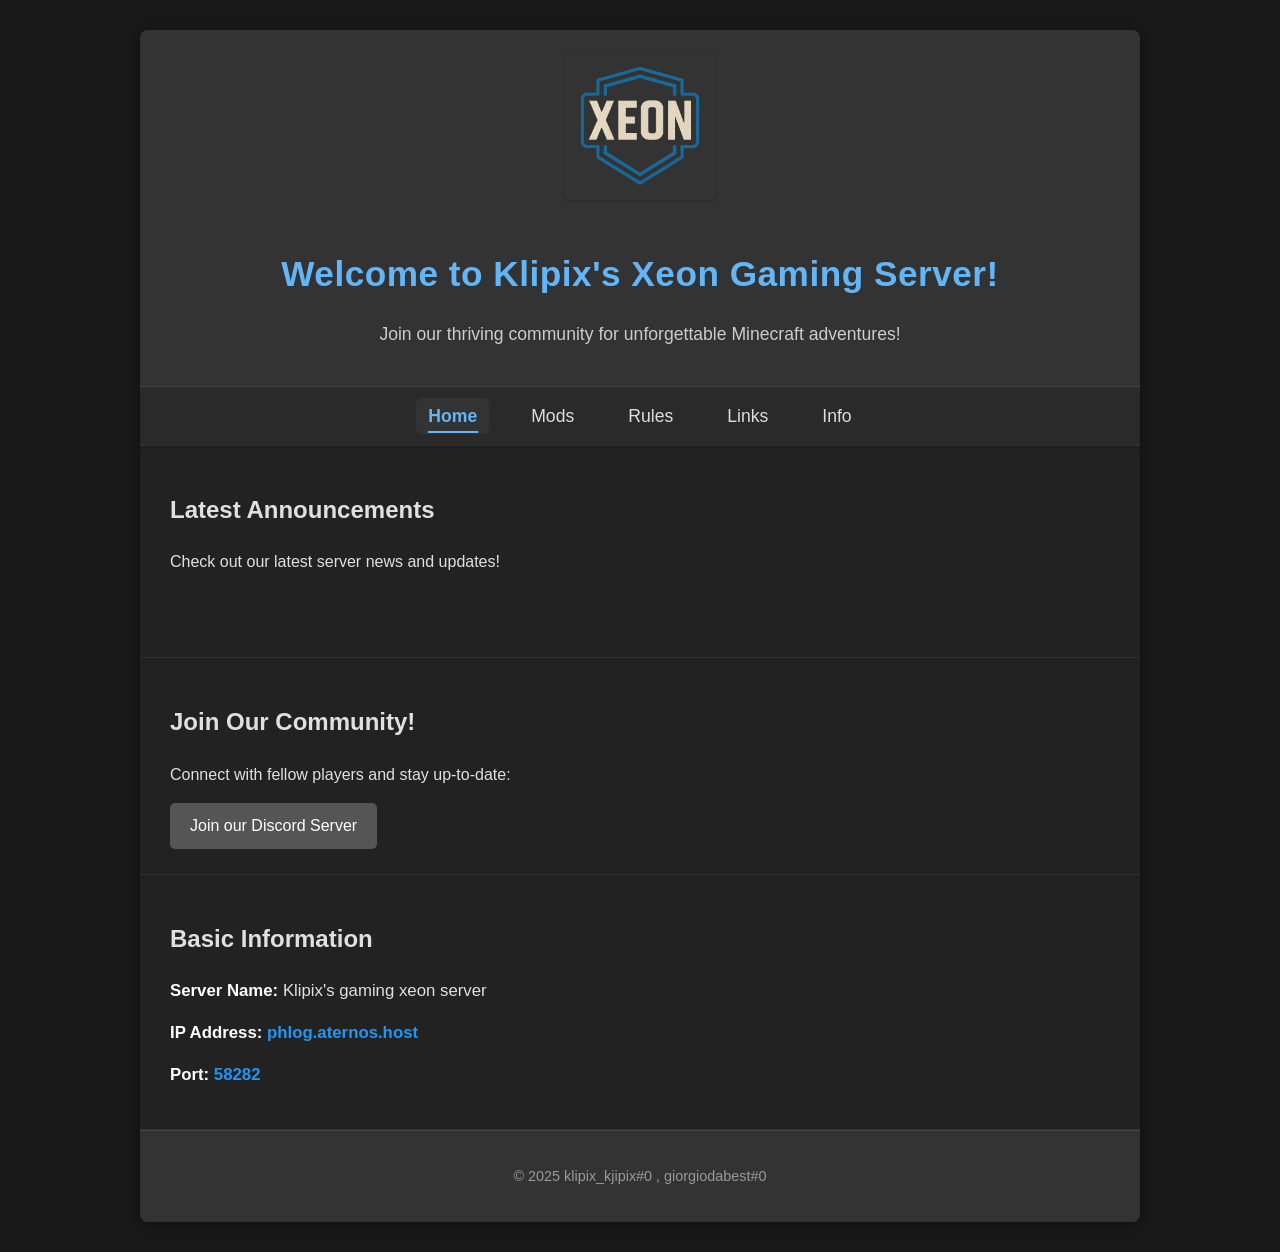
<file: index.html>
<!DOCTYPE html>
<html lang="en">
<head>
    <meta charset="UTF-8">
    <meta name="viewport" content="width=device-width, initial-scale=1.0">
    <title>Klipix Xeon Gaming Server</title>
    <link rel="stylesheet" href="style.css">
</head>
<body>
    </div>
    <div class="container">
        <header>
            <img src="server-logo.png" alt="Server Logo" width="150">
            <h1>Welcome to Klipix's Xeon Gaming Server!</h1>
            <p>Join our thriving community for unforgettable Minecraft adventures!</p>
        </header>

        <nav>
            <ul>
                <li><a href="index.html" class="active">Home</a></li>
                <li><a href="mods.html">Mods</a></li>
                <li><a href="rules.html">Rules</a></li>
                <li><a href="links.html">Links</a></li>
                <li><a href="info.html">Info</a></li>
        </nav>

        <section class="section" id="announcements">
            <h2>Latest Announcements</h2>
            <p>Check out our latest server news and updates!</p>
            <ul>
                <li>Opening soon</li>
            </ul>
        </section>

        <section class="section" id="community">
            <h2>Join Our Community!</h2>
            <p>Connect with fellow players and stay up-to-date:</p>
            <a href="https://discord.gg/w9TbcSYt" class="button" target="_blank">Join our Discord Server</a>
            </section>

        <section class="section" id="basic-info">
            <h2>Basic Information</h2>
            <div class="info-item">
                <strong>Server Name:</strong> <span id="server-name">Klipix's gaming xeon server</span>
            </div>
            <div class="info-item">
                <strong>IP Address:</strong> <span class="important" id="server-ip">phlog.aternos.host</span>
            </div>
            <div class="info-item">
                <strong>Port:</strong> <span class="important" id="server-port">58282</span>
            </div>
        </section>

        <footer>
            <p>&copy; 2025 klipix_kjipix#0 , giorgiodabest#0</p>
        </footer>
    </div>
    <script>
        document.addEventListener('DOMContentLoaded', function() {
          const sections = document.querySelectorAll('.section');
          sections.forEach(section => {
            section.classList.add('loaded');
          });
        });
      </script>
</body>
</html>
</file>
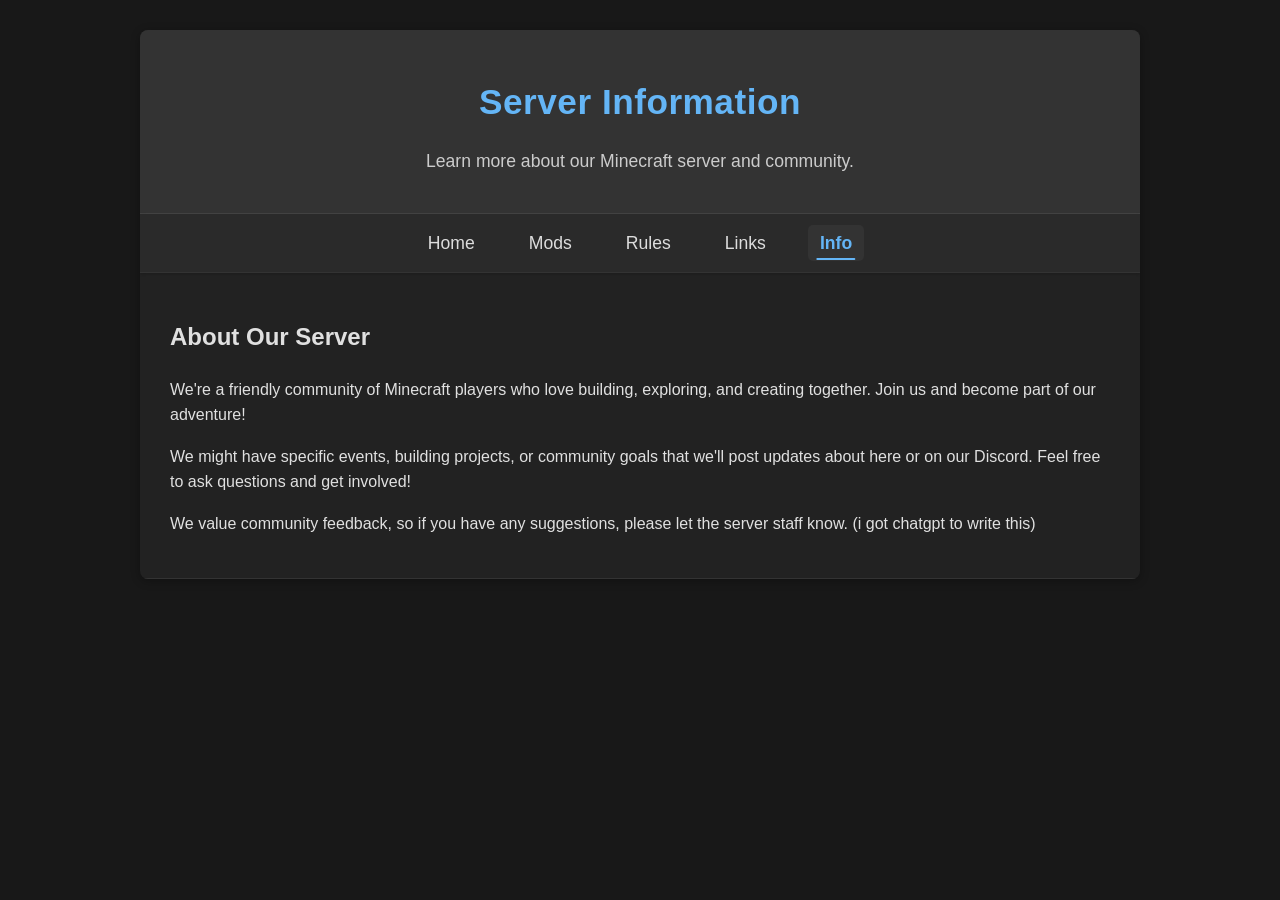
<file: info.html>
<!DOCTYPE html>
<html lang="en">
<head>
    <meta charset="UTF-8">
    <meta name="viewport" content="width=device-width, initial-scale=1.0">
    <title>Server Info - Your Minecraft Server</title>
    <link rel="stylesheet" href="style.css"> </head>
<body>
    <div class="container">
        <header>
            <h1>Server Information</h1>
            <p>Learn more about our Minecraft server and community.</p>
        </header>

        <nav>
            <ul>
                <li><a href="index.html">Home</a></li>
                <li><a href="mods.html">Mods</a></li>
                <li><a href="rules.html">Rules</a></li>
                <li><a href="links.html">Links</a></li>
                <li><a href="info.html" class="active">Info</a></li>
            </ul>
        </nav>

        <section class="section" id="server-information">
            <h2>About Our Server</h2>
            <p>We're a friendly community of Minecraft players who love building, exploring, and creating together. Join us and become part of our adventure!</p>
            <p>We might have specific events, building projects, or community goals that we'll post updates about here or on our Discord. Feel free to ask questions and get involved!</p>
            <p>We value community feedback, so if you have any suggestions, please let the server staff know. (i got chatgpt to write this)</p>
        </section>
    </div>
    <script>
        document.addEventListener('DOMContentLoaded', function() {
          const sections = document.querySelectorAll('.section');
          sections.forEach(section => {
            section.classList.add('loaded');
          });
        });
      </script>
</body>
</html>
</file>
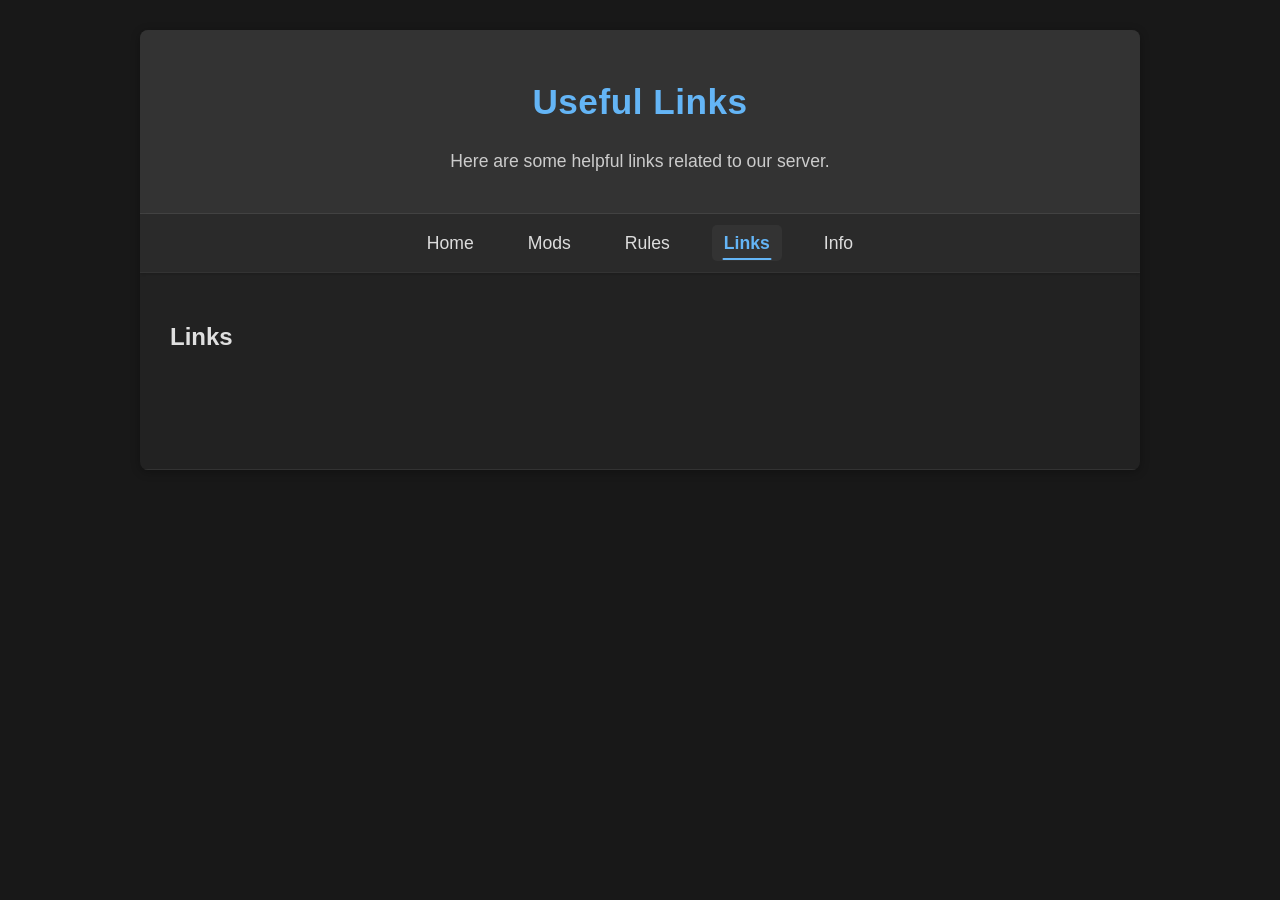
<file: links.html>
<!DOCTYPE html>
<html lang="en">
<head>
    <meta charset="UTF-8">
    <meta name="viewport" content="width=device-width, initial-scale=1.0">
    <title>Useful Links - Your Minecraft Server</title>
    <link rel="stylesheet" href="style.css"> </head>
<body>
    <div class="container">
        <header>
            <h1>Useful Links</h1>
            <p>Here are some helpful links related to our server.</p>
        </header>

        <nav>
            <ul>
                <li><a href="index.html">Home</a></li>
                <li><a href="mods.html">Mods</a></li>
                <li><a href="rules.html">Rules</a></li>
                <li><a href="links.html" class="active">Links</a></li>
                <li><a href="info.html">Info</a></li>
            </ul>
        </nav>

        <section class="section" id="useful-links">
            <h2>Links</h2>
            <ul>
                <li><a href="https://discord.gg/w9TbcSYt" target="_blank">Join our Discord</a></li>
                <li><a href="YOUR_WIKI_LINK_HERE" target="_blank">Server Wiki</a></li>
            </ul>
        </section>
    </div>
    <div id="loading-spinner"></div>
    <script>
        document.addEventListener('DOMContentLoaded', function() {
          const sections = document.querySelectorAll('.section');
          sections.forEach(section => {
            section.classList.add('loaded');
          });
        });
      </script>
</body>
</html>
</file>
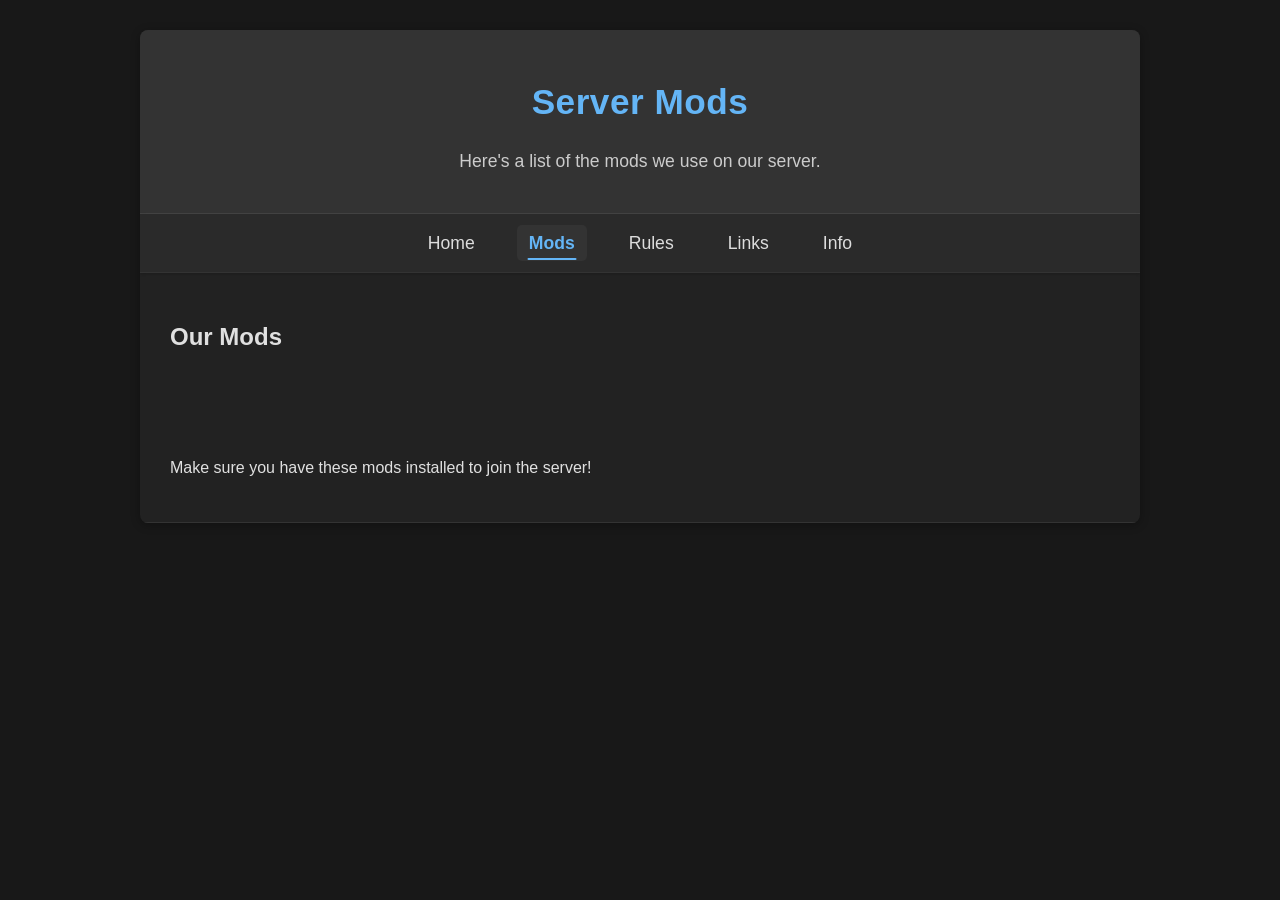
<file: mods.html>
<!DOCTYPE html>
<html lang="en">
<head>
    <meta charset="UTF-8">
    <meta name="viewport" content="width=device-width, initial-scale=1.0">
    <title>Server Mods - Your Minecraft Server</title>
    <link rel="stylesheet" href="style.css"> </head>
<body>
    <div class="container">
        <header>
            <h1>Server Mods</h1>
            <p>Here's a list of the mods we use on our server.</p>
        </header>

        <nav>
            <ul>
                <li><a href="index.html">Home</a></li>
                <li><a href="mods.html" class="active">Mods</a></li>
                <li><a href="rules.html">Rules</a></li>
                <li><a href="links.html">Links</a></li>
                <li><a href="info.html">Info</a></li>
            </ul>
        </nav>

        <section class="section" id="mods-list">
            <h2>Our Mods</h2>
            <ul id="mod-list">
                <li>hawkt1 - Description</li>
                <li>hawk2ah - Description</li>
            </ul>
            <p>Make sure you have these mods installed to join the server!</p>
        </section>
    </div>
    <script>
        document.addEventListener('DOMContentLoaded', function() {
          const sections = document.querySelectorAll('.section');
          sections.forEach(section => {
            section.classList.add('loaded');
          });
        });
      </script>
</body>
</html>
</file>
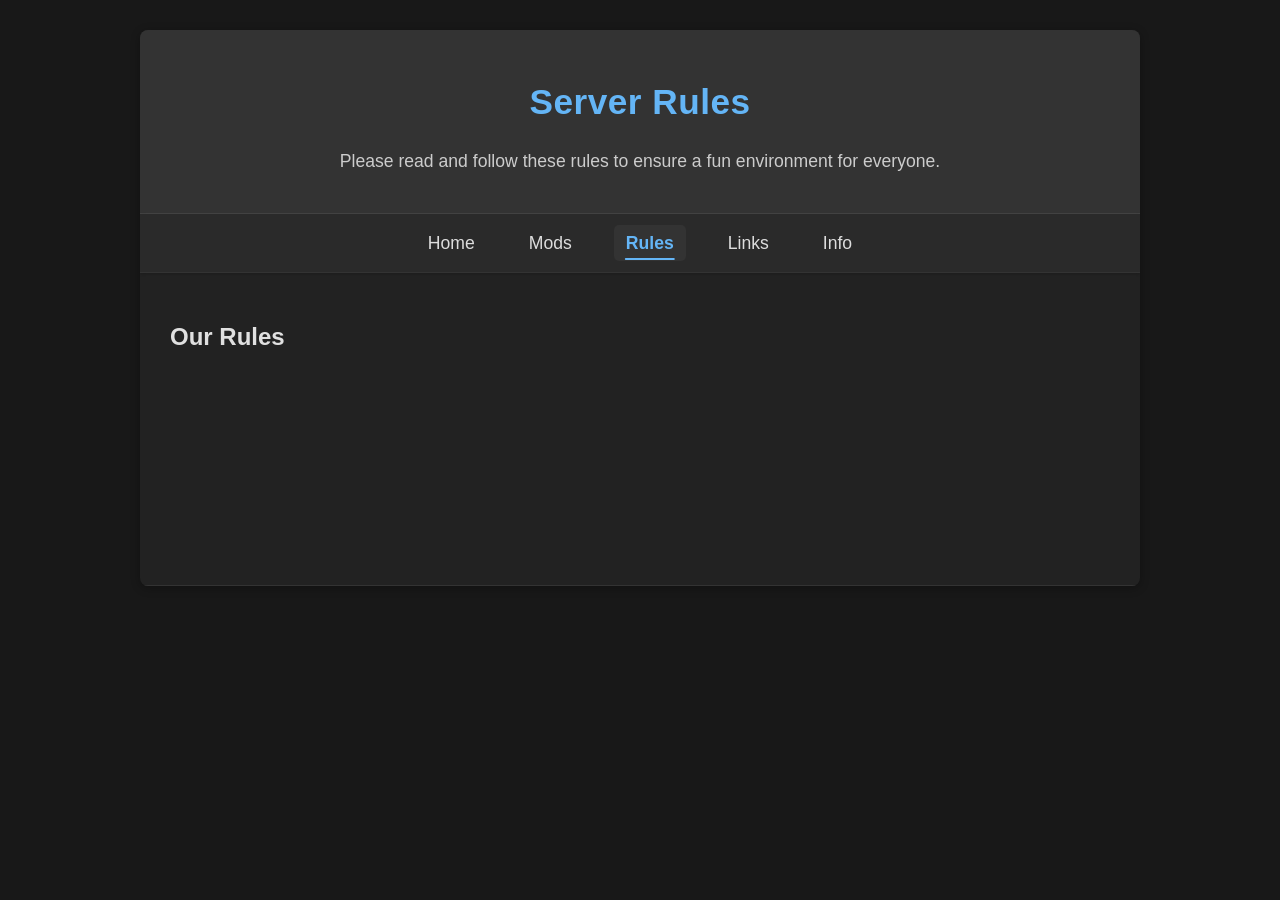
<file: rules.html>
<!DOCTYPE html>
<html lang="en">
<head>
    <meta charset="UTF-8">
    <meta name="viewport" content="width=device-width, initial-scale=1.0">
    <title>Server Rules - Your Minecraft Server</title>
    <link rel="stylesheet" href="style.css"> </head>
<body>
    <div id="loading-screen">
        <div id="loading-spinner"></div>
    </div>
    <div class="container">
        <header>
            <h1>Server Rules</h1>
            <p>Please read and follow these rules to ensure a fun environment for everyone.</p>
        </header>

        <nav>
            <ul>
                <li><a href="index.html">Home</a></li>
                <li><a href="mods.html">Mods</a></li>
                <li><a href="rules.html" class="active">Rules</a></li>
                <li><a href="links.html">Links</a></li>
                <li><a href="info.html">Info</a></li>
            </ul>
        </nav>

        <section class="section" id="server-rules">
            <h2>Our Rules</h2>
            <ol id="rules-list">
                <li>Respect all players.</li>
                <li>No griefing or stealing.</li>
                <li>No cheating or exploits.</li>
                <li>Follow staff instructions.</li>
                <li>Have fun!</li>
            </ol>
        </section>
    </div>
    <script>
        document.addEventListener('DOMContentLoaded', function() {
          const sections = document.querySelectorAll('.section');
          sections.forEach(section => {
            section.classList.add('loaded');
          });
        });
      </script>
</body>
</html>
</file>
<file: style.css>
body {
    font-family: 'Segoe UI', Tahoma, Geneva, Verdana, sans-serif;
    margin: 0;
    background-color: #181818; /* Black */
    color: #e0e0e0; /* White */
    line-height: 1.6;
}

.container {
    max-width: 1000px;
    margin: 30px auto;
    background-color: #222;
    border-radius: 8px;
    box-shadow: 0 2px 10px rgba(0, 0, 0, 0.3);
    overflow: hidden;
    transition: box-shadow 0.3s ease-in-out; /* Add transition for box-shadow */
}

.container:hover {
    box-shadow: 0 5px 15px rgba(0, 0, 0, 0.5); /* Slightly larger shadow on hover */
}

header {
    background-color: #333; /* Slightly lighter Black */
    color: #fff; /* White */
    padding: 20px;
    text-align: center;
    border-bottom: 1px solid #444;
}

header h1 {
    font-size: 2.2em;
    margin-bottom: 10px;
    letter-spacing: 0.5px;
    color: #64b5f6; /* Blue */
}

header p {
    font-size: 1.1em;
    color: #ccc; /* Light White */
}

nav {
    background-color: #2a2a2a;
    padding: 15px 20px;
    border-bottom: 1px solid #333;
    display: flex;
    justify-content: center;
    box-shadow: 0 1px 3px rgba(0, 0, 0, 0.2); /* Subtle shadow */
}

nav ul {
    list-style: none;
    padding: 0;
    margin: 0;
    display: flex;
}

nav li {
    margin: 0 15px;
    position: relative; /* For potential underline animation */
}

nav a {
    color: #ddd;
    text-decoration: none;
    font-size: 1.1em;
    padding: 8px 12px; /* Add some padding around the links */
    border-radius: 5px; /* Slightly rounded corners */
    transition: color 0.3s ease, background-color 0.3s ease; /* Smooth transitions */
}

nav a:hover {
    color: #fff;
    background-color: #444; /* Darker background on hover */
}

nav a.active {
    color: #64b5f6; /* Blue (or your active color) */
    font-weight: bold;
    background-color: #333; /* Darker background for active link */
}

/* Optional underline animation on hover (add this to nav a:hover) */
/* text-decoration: underline;
text-underline-offset: 3px; */

/* Optional subtle underline indicator for active state */
nav a.active::after {
    content: '';
    position: absolute;
    bottom: -3px;
    left: 50%;
    transform: translateX(-50%);
    width: 70%;
    height: 2px;
    background-color: #64b5f6; /* Active color */
    border-radius: 1px;
}

.section {
    padding: 25px 30px;
    border-bottom: 1px solid #333;
    /* Initial state for the slide-in animation */
    opacity: 0;
    transform: translateY(30px); /* Start a bit lower */
    transition: opacity 0.6s ease-out, transform 0.6s ease-out;
}

/* Class to trigger the animation */
.section.loaded {
    opacity: 1;
    transform: translateY(0);
}

/* Optional: Animate individual text elements within sections */
.section h2, .section p, .section ul, .section ol, .info-item {
    opacity: 0;
    transform: translateY(20px);
    transition: opacity 0.5s ease-out, transform 0.5s ease-out;
    /* Add a slight delay to each element for a cascading effect */
}

.section.loaded h2, .section.loaded p, .section.loaded ul, .section.loaded ol, .section.loaded .info-item {
    opacity: 1;
    transform: translateY(0);
}

/* Apply a delay to specific elements for a cascading effect */
.section.loaded h2 {
    transition-delay: 0.1s;
}

.section.loaded p {
    transition-delay: 0.2s;
}

.section.loaded ul, .section.loaded ol {
    transition-delay: 0.3s;
}

.section.loaded li {
    opacity: 0;
    transform: translateY(15px);
    transition: opacity 0.4s ease-out, transform 0.4s ease-out;
}

.section.loaded li:nth-child(1) { transition-delay: 0.4s; }
.section.loaded li:nth-child(2) { transition-delay: 0.5s; }
.section.loaded li:nth-child(3) { transition-delay: 0.6s; }
/* Add more for more list items */

.section.loaded .info-item {
    transition-delay: 0.3s;
}

.info-item {
    margin-bottom: 15px;
    font-size: 1.05em;
}

.info-item strong {
    color: #fff; /* White */
    font-weight: bold;
}

.important {
    color: #2196f3; /* A brighter Blue */
    font-weight: bold;
}

ul#mod-list,
ol#rules-list,
ul#useful-links {
    list-style-type: disc;
    padding-left: 25px;
    font-size: 1.05em;
    color: #e0e0e0; /* White */
}

ul#mod-list li,
ol#rules-list li,
ul#useful-links li {
    margin-bottom: 8px;
}

a {
    color: #64b5f6;
    text-decoration: none;
    transition: color 0.3s ease, text-decoration 0.3s ease; /* Add transition for text-decoration */
}

a:hover {
    color: #90caf9;
    text-decoration: underline; /* Underline on hover */
    text-underline-offset: 2px; /* Adjust the distance of the underline */
}

footer {
    background-color: #333; /* Slightly lighter Black */
    color: #999; /* Greyish White */
    padding: 20px;
    text-align: center;
    font-size: 0.9em;
    border-top: 1px solid #444;
}

/* Optional button style */
.button {
    display: inline-block;
    background-color: #555;
    color: #fff;
    padding: 10px 20px;
    border-radius: 5px;
    text-decoration: none;
    transition: background-color 0.3s ease, transform 0.2s ease-in-out; /* Add transform transition */
    border: none;
    cursor: pointer;
    font-size: 1em;
}

.button:hover {
    background-color: #777;
    transform: scale(1.05); /* Scale up slightly */
}

/* If you have images */
img {
    max-width: 100%;
    height: auto;
    border-radius: 4px;
    box-shadow: 0 1px 3px rgba(0, 0, 0, 0.2);
    margin-bottom: 15px;
}
</file>
